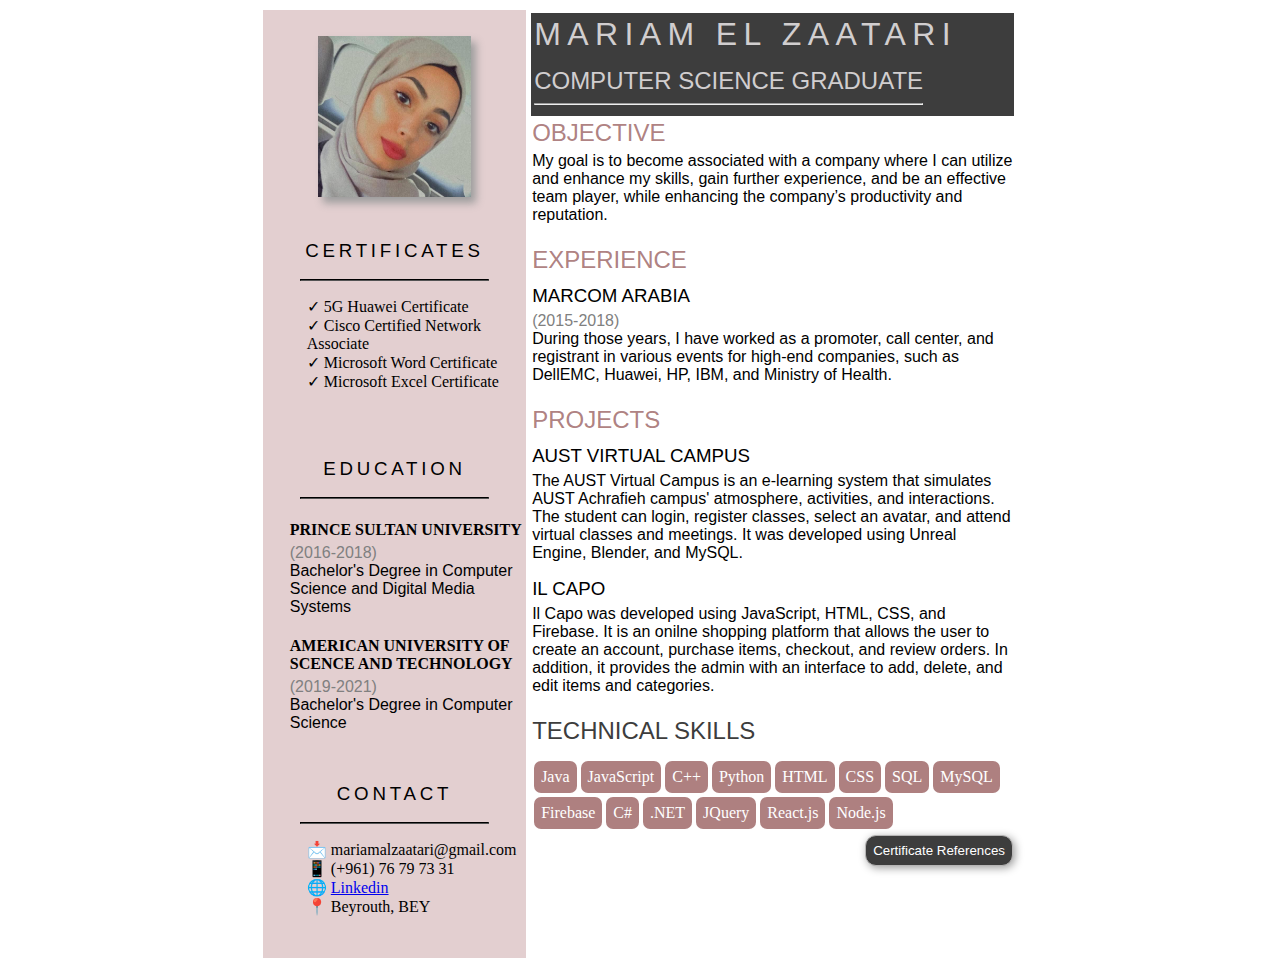
<file: index.html>
<html>
<!--The template of this CV was derived from the original CV, 
    where it is divided into two vertical sections-->

    <head>
        <title>Mariam's CV</title>
        <link rel="stylesheet" href="css/main.css"/>
    </head>

    <body> 
        <!--A table is used to divide the page into two vertical sections, 
            where each section is inside a "td" tag-->
        <table id="mainTable">
            <tr>
                <!--Left Section-->
                <td id="leftSection">
                    <!--Left section nests 1 table with multiple rows-->
                    <table>
                        <tr>
                            <td>
                                    <img alt="Mariam's Picture" src="Images/mariam.jpeg"/>
                                    <br/>
                                    <br/>
                            </td>
                        </tr>
                        <tr>
                            <td>
                                <h3 class="leftTitle">CERTIFICATES</h3>
                                <hr class="leftHr"/>
                                <ul>
                                    <li>✓ 5G Huawei Certificate </li>
                                    <li>✓ Cisco Certified Network Associate</li>
                                    <li>✓ Microsoft Word Certificate</li>
                                    <li>✓ Microsoft Excel Certificate</li>
                                </ul>
                                <br /><br />
                            </td>
                        </tr>
                        <tr>
                            <td>
                                <h3 class="leftTitle">EDUCATION</h3>
                                <hr class="leftHr"/>
                                <div class="education">
                                    <h4>PRINCE SULTAN UNIVERSITY </h4>
                                    <p><span class="date">(2016-2018) </span><br />
                                        Bachelor's Degree in Computer Science and Digital Media Systems</p>
                                    <h4>AMERICAN UNIVERSITY OF SCENCE AND TECHNOLOGY</h4>
                                    <p><span class="date">(2019-2021)</span> <br />
                                        Bachelor's Degree in Computer Science<br /><br /><br /></p>
                                </div>
                            </td>
                        </tr>

                        <tr>
                            <td>
                                <h3 class="leftTitle">CONTACT</h3>
                                <hr class="leftHr"/>
                                <ul>
                                    <li>📩 mariamalzaatari@gmail.com</li>
                                    <li>📱 (+961) 76 79 73 31</li>
                                    <li>🌐 <a target="_blank" href="https://www.linkedin.com/in/mariam-zaatari-731112133">Linkedin</a></li>
                                    <li>📍 Beyrouth, BEY</li>
                                </ul>
                            </td>
                        </tr>
                    </table>
                </td>
                <!--Right Section-->
                <td id="rightSection">
                    <!--Right section nests 1 table with multiple rows-->
                    <table>
                        
                        <tr class="banner">
                            <td>
                                <h1>MARIAM EL ZAATARI</h1>
                            </td>
                        </tr>
                        <tr class="banner">
                            <td>
                                <h2>COMPUTER SCIENCE GRADUATE</h2>
                                <hr />
                            </td>
                        </tr>
                        <tr>
                            <td>
                                <h2>OBJECTIVE</h2>
                                <p>My goal is to become associated with a company where I can
                                    utilize and enhance my skills, gain further experience, and be
                                    an effective team player, while enhancing the company’s
                                    productivity and reputation.<br /> <br /> </p>
                            </td>
                        </tr>
                        <tr>
                            <td>
                                <h2>EXPERIENCE</h2>
                                <h3>MARCOM ARABIA </h3>
                                <p><span class="date">(2015-2018) </span><br />
                                    During those years, I have worked as a promoter, call center,
                                    and registrant in various events for high-end companies, such
                                    as DellEMC, Huawei, HP, IBM, and Ministry of Health.<br /><br /></p>
                            </td>
                        </tr>
                        <tr>
                            <td>
                                <h2>PROJECTS</h2>
                                <h3>AUST VIRTUAL CAMPUS </h3>
                                <p>The AUST Virtual Campus is an e-learning system that simulates
                                    AUST Achrafieh campus' atmosphere, activities, and
                                    interactions. The student can login, register classes, select an
                                    avatar, and attend virtual classes and meetings. It was
                                    developed using Unreal Engine, Blender, and MySQL.</p>
                                <h3>IL CAPO </h3>
                                <p>Il Capo was developed using JavaScript, HTML, CSS, and
                                    Firebase. It is an onilne shopping platform that allows the user
                                    to create an account, purchase items, checkout, and review
                                    orders. In addition, it provides the admin with an interface to
                                    add, delete, and edit items and categories.<br /><br /></p>
                            </td>
                        </tr>
                        <tr>
                            <td>
                                <h2 class="skillsHeading">TECHNICAL SKILLS</h2>
                            </td>
                        </tr>
                        <tr>
                            <td>
                                <ul class="skills">
                                    <li>Java</li>
                                    <li>JavaScript</li>
                                    <li>C++</li>
                                    <li>Python</li>
                                    <li>HTML</li>
                                    <li>CSS</li>
                                    <li>SQL</li>
                                    <li>MySQL</li>
                                    <li>Firebase</li>
                                    <li>C#</li>
                                    <li>.NET</li>
                                    <li>JQuery</li>
                                    <li>React.js</li>
                                    <li>Node.js</li>
                                </ul>
                            </td>
                        </tr>
                        <tr>
                            <td>
                                    <button onclick="location.href='references.html'"> Certificate References </button>
                            </td>
                        </tr>
                    </table>
                </td>
            </tr>
        </table>
    </body>
</html>
</file>
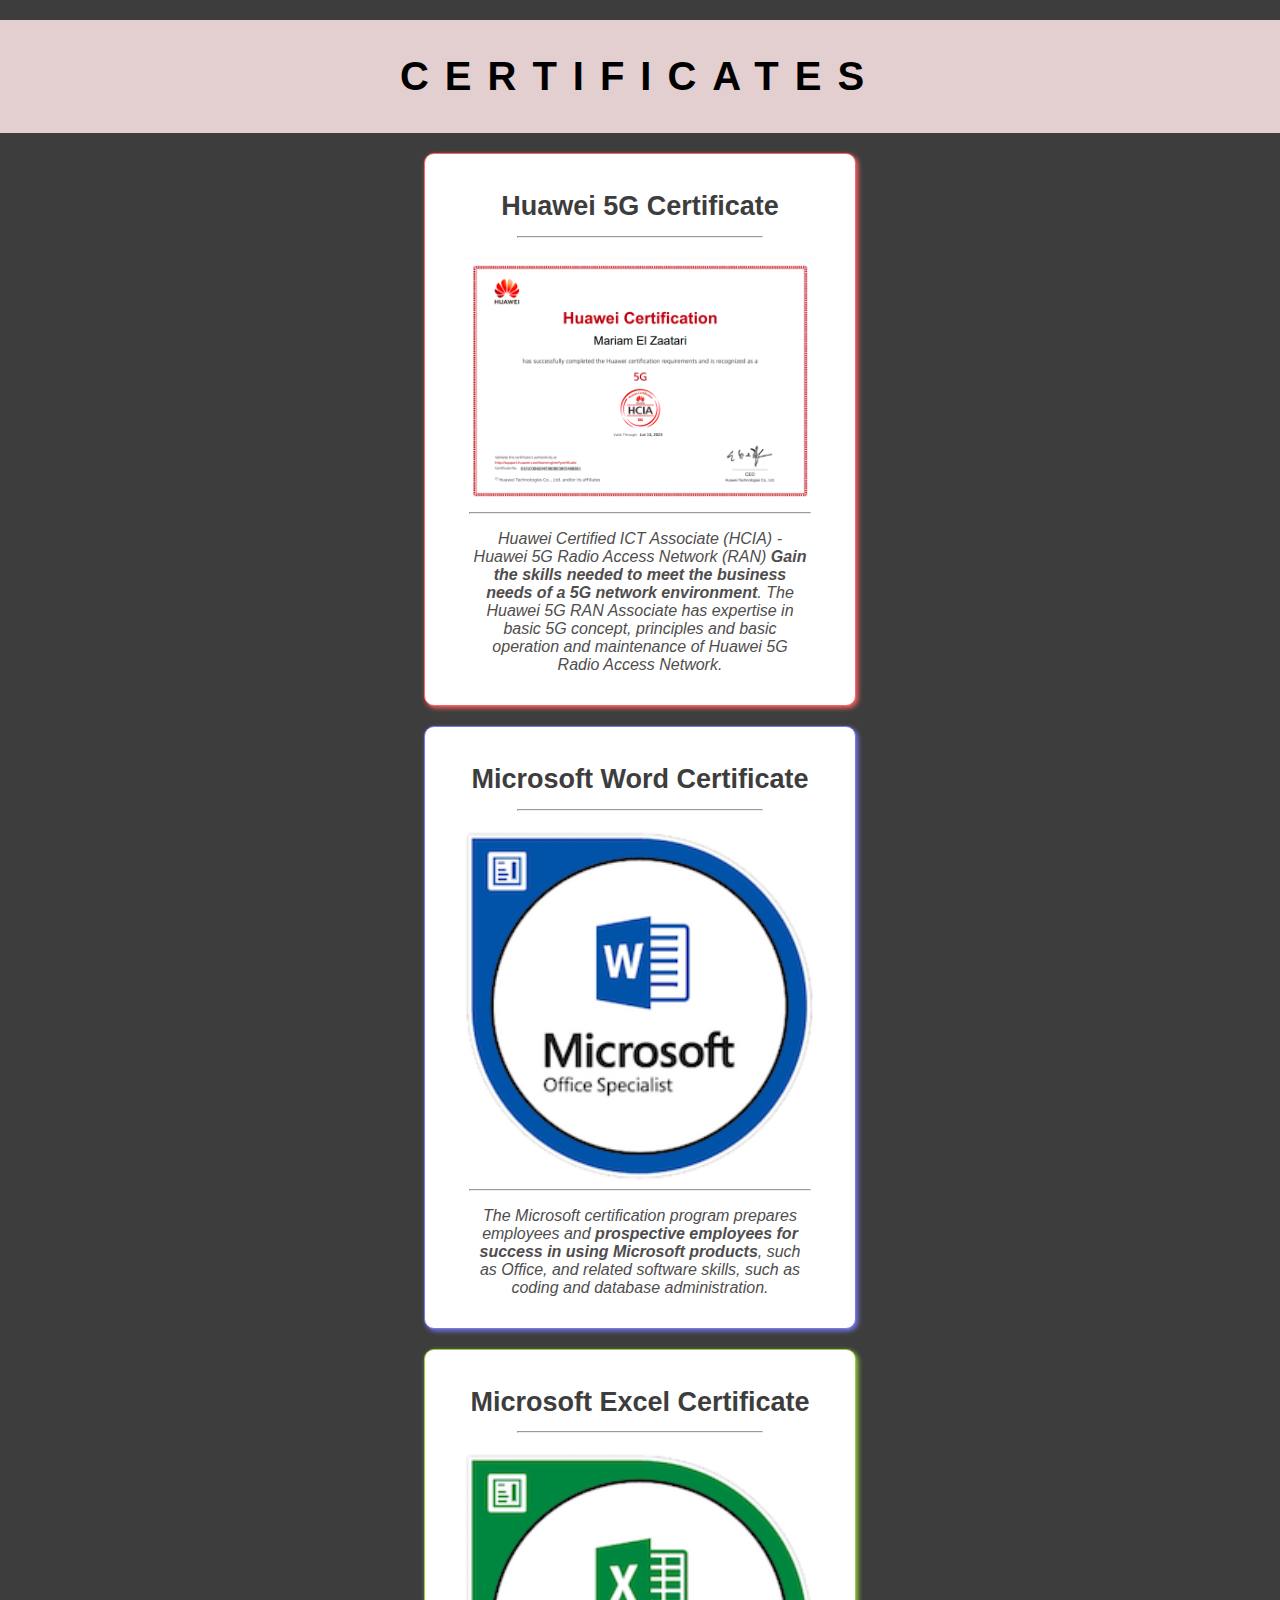
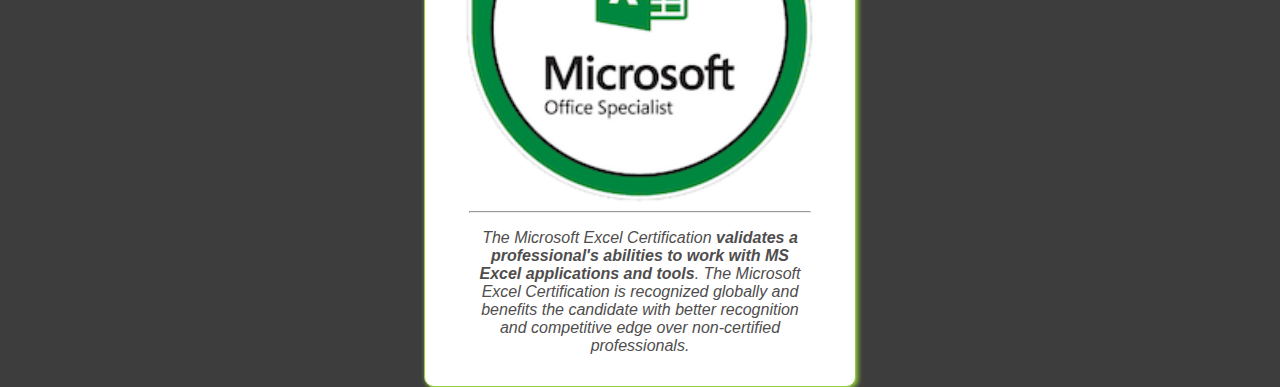
<file: references.html>
<html>

    <head>
        <title>Mariam's Certificate References</title>
        <link rel="stylesheet" href="css/references.css"/>
    </head>

    <body>
        <h1>CERTIFICATES</h1>
        <div id="container">
            <div class="certificate">
                <h2>Huawei 5G Certificate <hr/></h2>
                <img alt="5G Huawei Certificate" src="Images/huawei.PNG" />
                <hr/>
                <div class="certDescription">
                    <p>
                        <i> Huawei Certified ICT Associate (HCIA) - Huawei 5G Radio Access Network (RAN) <b>Gain the
                                skills
                                needed to meet the business needs of a 5G network environment</b>. The Huawei 5G RAN
                            Associate has
                            expertise in basic 5G concept, principles and basic operation and maintenance of Huawei 5G
                            Radio
                            Access Network.
                        </i>
                    </p>
                </div>
            </div>
            <div class="certificate">
                <h2>Microsoft Word Certificate<hr/></h2>
                <img alt="Microsoft Word Certificate" src="Images/word.png" />
                <hr/>
                <div class="certDescription">
                    <p>
                        <i>
                            The Microsoft certification program prepares employees and <b>prospective employees for
                                success in
                                using Microsoft products</b>, such as Office, and related software skills, such as
                            coding and
                            database administration.
                        </i>
                    </p>
                </div>
            </div>
            <div class="certificate">
                <h2>Microsoft Excel Certificate<hr/></h2>
                <img alt="Micosoft Excel Certificate" src="Images/excel.png" />
                <hr/>
                <div class="certDescription">
                    <p>
                        <i>
                            The Microsoft Excel Certification <b>validates a professional's abilities to work with MS
                                Excel
                                applications and tools</b>. The Microsoft Excel Certification is recognized globally and
                            benefits the candidate with better recognition and competitive edge over non-certified
                            professionals.
                        </i>
                    </p>
                </div>
            </div>  
        </div>
    </body>

</html>
</file>
<file: css/main.css>
.leftTitle{
    text-align: center;
    font-family: Verdana, Geneva, Tahoma, sans-serif;
    font-weight: normal;
    letter-spacing: 0.2em;
    margin-bottom: 17px;
}

.leftHr{
    width: 73%;
    border-color: black;
}
ul{
    list-style:none;
}
#mainTable{
    width: 60%;
    margin-left: auto;
    margin-right: auto;
}
#leftSection{
    width: 35%;
    background-color: #e3cfd0;
}
#rightSection{
    width: 65%;
}
#rightSection table{
    margin-bottom: 18%;
}
.button{
    float: right;
    width: 30%;
}
.education{
    margin-left: 9%;
}
.education h4{
    margin-bottom: 0;
}
.education p{
    margin-top:5;
}

p{
    font-family: Arial, Helvetica, sans-serif;
    margin-top: 5;
}
h3{
    font-family: Arial, Helvetica, sans-serif;
    font-weight: normal;
    margin-bottom: 0;
    margin-top: 11px;
}
h2{
    font-family: Verdana, Geneva, Tahoma, sans-serif;
    font-weight: normal;
    color: rgb(165 114 114 / 90%);
    margin-bottom: 0px;
}
.banner h2{
    color:#d1cecf;
}
h1{
    font-family: Verdana, Geneva, Tahoma, sans-serif;
    font-weight: 200;
    letter-spacing: 0.2em;
    color:#d1cecf;
    margin-bottom: 2%;
}
img{
    width:60%;
    height:60%;
    margin-left: 20%;
    margin-bottom: 4%;
    box-shadow: 5px 6px 8px #9d9d9d;
}
.skills{
    padding-left: 0;
    padding-top: 2%;
}
.skills li{
    background-color: rgb(165 114 114 / 90%);
    padding: 7px;
    width: fit-content;
    margin: 2px;
    border-radius: 7px;
    color: white;
    float: left;
}
button{
    float: right;
    text-align: center;
    background-color: #3d3d3d;
    border: 1px solid #b6b5b5;
    border-radius: 11px;
    color: white;
    padding: 1.5%;
    font-family: Verdana, Geneva, Tahoma, sans-serif;
    box-shadow: 2px 2px 8px #9d9d9d;
}
.skillsHeading{
    color: #3d3d3d;
}
button:hover {
    background-color: white;
    color: #000000;
    box-shadow: 5px 6px 8px #9d9d9d;
}

button:active {
  background-color: #e3cfd0;
  color: #413839;
}
.banner{
    background-color: #3d3d3d;
    display: block;
    width:100%;
}
.date{
    color:gray;
    font-size:16px;
}
</file>
<file: css/references.css>
body, html{
    margin: 10px 0 0 0;
    padding: 0px;
    text-align: center;
    background-color: #3d3d3d;;
}

hr{
    width: 85%;
}
h2 hr{
    width:61%;
}
h2{
    font-size: 27px;
    margin-bottom: 20px;
    font-family: Verdana, Geneva, Tahoma, sans-serif;
    color: #3d3d3d;
}
h1{
    font-family: Verdana, Geneva, Tahoma, sans-serif;
    background-color: #e3cfd0;
    margin: 0;
    padding: 34px;
    letter-spacing: 0.4em;
    font-size: 40px;
}

.container{
    margin: auto;
    width: 700px;
    padding: 0 0 30px 0;
}

.certificate img{
    width: 350px;
}

.certificate{
    margin: auto;
    margin-top: 20px;
    width: 400px;
    padding: 15px;
    border: 1px solid gray;
    border-radius: 10px;
    box-shadow: 2px 2px 5px gray;
    background-color: white;
}
.certificate:nth-child(1){
    box-shadow: 2px 2px 5px #FF6363;
    border-color: #FF6363;
    }
    
    .certificate:nth-child(2){
    box-shadow: 2px 2px 5px #7579E7;
    border-color: #7579E7;
    }
    
    .certificate:nth-child(3){
    box-shadow: 2px 2px 5px #95CD41;
    border-color: #95CD41;
    } 

    .certDescription{
        padding: 0 30px 0 30px;
        color: #4f4d4d;
        font-family: sans-serif;
    }
</file>
